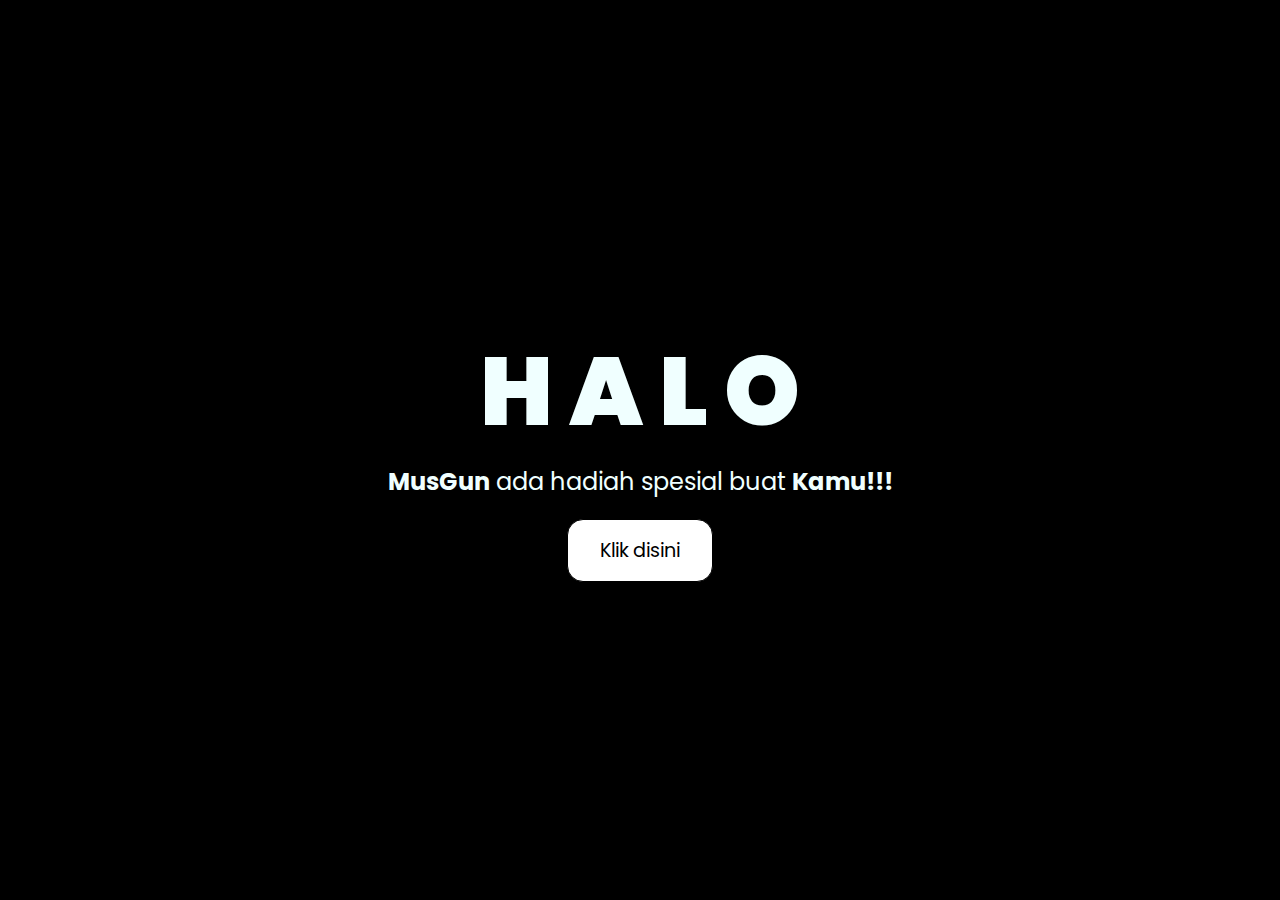
<file: index.html>
<!DOCTYPE html>
<html lang="en">
<head>
    <meta charset="UTF-8">
    <meta http-equiv="X-UA-Compatible" content="IE=edge">
    <meta name="viewport" content="width=device-width, initial-scale=1.0">
    <link rel="stylesheet" href="css/style.css">
    <link rel="icon" href="img/flowers.png" type="image/x-icon">
    <title>Flowers</title>
</head>
<body>
    <!-- <img src="img/M v2.png" alt=""> -->
    <div class="greetings">
    <!-- silahkan menambah kata sesuai keinginan dengan <span>text...</span -->
        <span>H</span>
        <span>A</span>
        <span>L</span>
        <span>O</span>
    </div>
    <div class="description">
        <span><b>MusGun</b> ada hadiah spesial buat <b>Kamu!!!</b></span>
    </div>
    <div class="button-container">
        <ul>
            <li class="button"><a href="flower.html">Klik disini</a></li>
        </ul>
        
    </div>
</body>
</html>
</file>
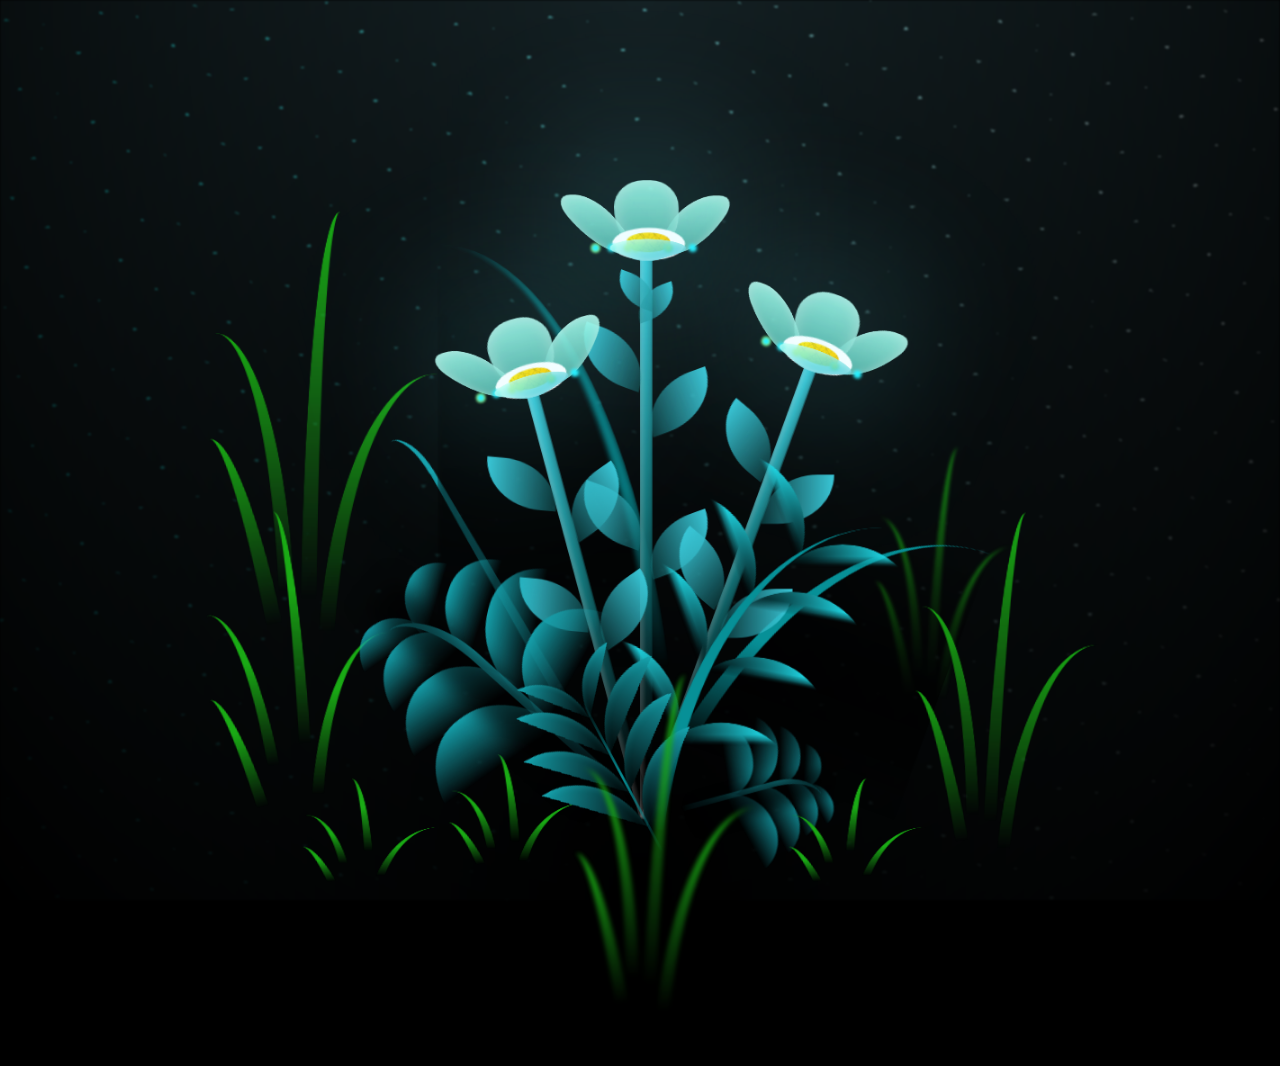
<file: flower.html>
<!DOCTYPE html>
<html lang="en">
<head>
    <meta charset="UTF-8">
    <meta http-equiv="X-UA-Compatible" content="IE=edge">
    <meta name="viewport" content="width=device-width, initial-scale=1.0">
    <link rel="stylesheet" href="css/main.css">
    <link rel="icon" href="img/flowers.png" type="image/x-icon">
    <title>flowers</title>
</head>
  </head>
<body class="container">
  <iframe src="" allow="autoplay" id="audioID" style="display: none"></iframe>
  <audio id="audioID" autoplay>
      <source src="when I was your man (sped up) (320kbps).mp3" type="audio/mp3">
  </audio>
  <script>
    window.onload = function() {
      var context = new AudioContext();
    }
    var myaudio = document.getElementById("audioID").autoplay = true;

    var vAudio = document.getElementById("audioID");
 var hasInit = false;
 function playMusic()
 {
    if(!hasInit)
    {
        hasInit = true;
        vAudio.play();
    }
 }
    </script>
  <!-- Pembuat code: https://codepen.io/mdusmanansari/pen/BamepLe -->
    <div class="night"></div>
    <div class="flowers">
      <div class="flower flower--1">
        <div class="flower__leafs flower__leafs--1">
          <div class="flower__leaf flower__leaf--1"></div>
          <div class="flower__leaf flower__leaf--2"></div>
          <div class="flower__leaf flower__leaf--3"></div>
          <div class="flower__leaf flower__leaf--4"></div>
          <div class="flower__white-circle"></div>
  
          <div class="flower__light flower__light--1"></div>
          <div class="flower__light flower__light--2"></div>
          <div class="flower__light flower__light--3"></div>
          <div class="flower__light flower__light--4"></div>
          <div class="flower__light flower__light--5"></div>
          <div class="flower__light flower__light--6"></div>
          <div class="flower__light flower__light--7"></div>
          <div class="flower__light flower__light--8"></div>
  
        </div>
        <div class="flower__line">
          <div class="flower__line__leaf flower__line__leaf--1"></div>
          <div class="flower__line__leaf flower__line__leaf--2"></div>
          <div class="flower__line__leaf flower__line__leaf--3"></div>
          <div class="flower__line__leaf flower__line__leaf--4"></div>
          <div class="flower__line__leaf flower__line__leaf--5"></div>
          <div class="flower__line__leaf flower__line__leaf--6"></div>
        </div>
      </div>
  
      <div class="flower flower--2">
        <div class="flower__leafs flower__leafs--2">
          <div class="flower__leaf flower__leaf--1"></div>
          <div class="flower__leaf flower__leaf--2"></div>
          <div class="flower__leaf flower__leaf--3"></div>
          <div class="flower__leaf flower__leaf--4"></div>
          <div class="flower__white-circle"></div>
  
          <div class="flower__light flower__light--1"></div>
          <div class="flower__light flower__light--2"></div>
          <div class="flower__light flower__light--3"></div>
          <div class="flower__light flower__light--4"></div>
          <div class="flower__light flower__light--5"></div>
          <div class="flower__light flower__light--6"></div>
          <div class="flower__light flower__light--7"></div>
          <div class="flower__light flower__light--8"></div>
  
        </div>
        <div class="flower__line">
          <div class="flower__line__leaf flower__line__leaf--1"></div>
          <div class="flower__line__leaf flower__line__leaf--2"></div>
          <div class="flower__line__leaf flower__line__leaf--3"></div>
          <div class="flower__line__leaf flower__line__leaf--4"></div>
        </div>
      </div>
  
      <div class="flower flower--3">
        <div class="flower__leafs flower__leafs--3">
          <div class="flower__leaf flower__leaf--1"></div>
          <div class="flower__leaf flower__leaf--2"></div>
          <div class="flower__leaf flower__leaf--3"></div>
          <div class="flower__leaf flower__leaf--4"></div>
          <div class="flower__white-circle"></div>
  
          <div class="flower__light flower__light--1"></div>
          <div class="flower__light flower__light--2"></div>
          <div class="flower__light flower__light--3"></div>
          <div class="flower__light flower__light--4"></div>
          <div class="flower__light flower__light--5"></div>
          <div class="flower__light flower__light--6"></div>
          <div class="flower__light flower__light--7"></div>
          <div class="flower__light flower__light--8"></div>
  
        </div>
        <div class="flower__line">
          <div class="flower__line__leaf flower__line__leaf--1"></div>
          <div class="flower__line__leaf flower__line__leaf--2"></div>
          <div class="flower__line__leaf flower__line__leaf--3"></div>
          <div class="flower__line__leaf flower__line__leaf--4"></div>
        </div>
      </div>
  
      <div class="grow-ans" style="--d:1.2s">
        <div class="flower__g-long">
          <div class="flower__g-long__top"></div>
          <div class="flower__g-long__bottom"></div>
        </div>
      </div>
  
      <div class="growing-grass">
        <div class="flower__grass flower__grass--1">
          <div class="flower__grass--top"></div>
          <div class="flower__grass--bottom"></div>
          <div class="flower__grass__leaf flower__grass__leaf--1"></div>
          <div class="flower__grass__leaf flower__grass__leaf--2"></div>
          <div class="flower__grass__leaf flower__grass__leaf--3"></div>
          <div class="flower__grass__leaf flower__grass__leaf--4"></div>
          <div class="flower__grass__leaf flower__grass__leaf--5"></div>
          <div class="flower__grass__leaf flower__grass__leaf--6"></div>
          <div class="flower__grass__leaf flower__grass__leaf--7"></div>
          <div class="flower__grass__leaf flower__grass__leaf--8"></div>
          <div class="flower__grass__overlay"></div>
        </div>
      </div>
  
      <div class="growing-grass">
        <div class="flower__grass flower__grass--2">
          <div class="flower__grass--top"></div>
          <div class="flower__grass--bottom"></div>
          <div class="flower__grass__leaf flower__grass__leaf--1"></div>
          <div class="flower__grass__leaf flower__grass__leaf--2"></div>
          <div class="flower__grass__leaf flower__grass__leaf--3"></div>
          <div class="flower__grass__leaf flower__grass__leaf--4"></div>
          <div class="flower__grass__leaf flower__grass__leaf--5"></div>
          <div class="flower__grass__leaf flower__grass__leaf--6"></div>
          <div class="flower__grass__leaf flower__grass__leaf--7"></div>
          <div class="flower__grass__leaf flower__grass__leaf--8"></div>
          <div class="flower__grass__overlay"></div>
        </div>
      </div>
  
      <div class="grow-ans" style="--d:2.4s">
        <div class="flower__g-right flower__g-right--1">
          <div class="leaf"></div>
        </div>
      </div>
  
      <div class="grow-ans" style="--d:2.8s">
        <div class="flower__g-right flower__g-right--2">
          <div class="leaf"></div>
        </div>
      </div>
  
      <div class="grow-ans" style="--d:2.8s">
        <div class="flower__g-front">
          <div class="flower__g-front__leaf-wrapper flower__g-front__leaf-wrapper--1">
            <div class="flower__g-front__leaf"></div>
          </div>
          <div class="flower__g-front__leaf-wrapper flower__g-front__leaf-wrapper--2">
            <div class="flower__g-front__leaf"></div>
          </div>
          <div class="flower__g-front__leaf-wrapper flower__g-front__leaf-wrapper--3">
            <div class="flower__g-front__leaf"></div>
          </div>
          <div class="flower__g-front__leaf-wrapper flower__g-front__leaf-wrapper--4">
            <div class="flower__g-front__leaf"></div>
          </div>
          <div class="flower__g-front__leaf-wrapper flower__g-front__leaf-wrapper--5">
            <div class="flower__g-front__leaf"></div>
          </div>
          <div class="flower__g-front__leaf-wrapper flower__g-front__leaf-wrapper--6">
            <div class="flower__g-front__leaf"></div>
          </div>
          <div class="flower__g-front__leaf-wrapper flower__g-front__leaf-wrapper--7">
            <div class="flower__g-front__leaf"></div>
          </div>
          <div class="flower__g-front__leaf-wrapper flower__g-front__leaf-wrapper--8">
            <div class="flower__g-front__leaf"></div>
          </div>
          <div class="flower__g-front__line"></div>
        </div>
      </div>
  
      <div class="grow-ans" style="--d:3.2s">
        <div class="flower__g-fr">
          <div class="leaf"></div>
          <div class="flower__g-fr__leaf flower__g-fr__leaf--1"></div>
          <div class="flower__g-fr__leaf flower__g-fr__leaf--2"></div>
          <div class="flower__g-fr__leaf flower__g-fr__leaf--3"></div>
          <div class="flower__g-fr__leaf flower__g-fr__leaf--4"></div>
          <div class="flower__g-fr__leaf flower__g-fr__leaf--5"></div>
          <div class="flower__g-fr__leaf flower__g-fr__leaf--6"></div>
          <div class="flower__g-fr__leaf flower__g-fr__leaf--7"></div>
          <div class="flower__g-fr__leaf flower__g-fr__leaf--8"></div>
        </div>
      </div>
  
      <div class="long-g long-g--0">
        <div class="grow-ans" style="--d:3s">
          <div class="leaf leaf--0"></div>
        </div>
        <div class="grow-ans" style="--d:2.2s">
          <div class="leaf leaf--1"></div>
        </div>
        <div class="grow-ans" style="--d:3.4s">
          <div class="leaf leaf--2"></div>
        </div>
        <div class="grow-ans" style="--d:3.6s">
          <div class="leaf leaf--3"></div>
        </div>
      </div>
  
      <div class="long-g long-g--1">
        <div class="grow-ans" style="--d:3.6s">
          <div class="leaf leaf--0"></div>
        </div>
        <div class="grow-ans" style="--d:3.8s">
          <div class="leaf leaf--1"></div>
        </div>
        <div class="grow-ans" style="--d:4s">
          <div class="leaf leaf--2"></div>
        </div>
        <div class="grow-ans" style="--d:4.2s">
          <div class="leaf leaf--3"></div>
        </div>
      </div>
  
      <div class="long-g long-g--2">
        <div class="grow-ans" style="--d:4s">
          <div class="leaf leaf--0"></div>
        </div>
        <div class="grow-ans" style="--d:4.2s">
          <div class="leaf leaf--1"></div>
        </div>
        <div class="grow-ans" style="--d:4.4s">
          <div class="leaf leaf--2"></div>
        </div>
        <div class="grow-ans" style="--d:4.6s">
          <div class="leaf leaf--3"></div>
        </div>
      </div>
  
      <div class="long-g long-g--3">
        <div class="grow-ans" style="--d:4s">
          <div class="leaf leaf--0"></div>
        </div>
        <div class="grow-ans" style="--d:4.2s">
          <div class="leaf leaf--1"></div>
        </div>
        <div class="grow-ans" style="--d:3s">
          <div class="leaf leaf--2"></div>
        </div>
        <div class="grow-ans" style="--d:3.6s">
          <div class="leaf leaf--3"></div>
        </div>
      </div>
  
      <div class="long-g long-g--4">
        <div class="grow-ans" style="--d:4s">
          <div class="leaf leaf--0"></div>
        </div>
        <div class="grow-ans" style="--d:4.2s">
          <div class="leaf leaf--1"></div>
        </div>
        <div class="grow-ans" style="--d:3s">
          <div class="leaf leaf--2"></div>
        </div>
        <div class="grow-ans" style="--d:3.6s">
          <div class="leaf leaf--3"></div>
        </div>
      </div>
  
      <div class="long-g long-g--5">
        <div class="grow-ans" style="--d:4s">
          <div class="leaf leaf--0"></div>
        </div>
        <div class="grow-ans" style="--d:4.2s">
          <div class="leaf leaf--1"></div>
        </div>
        <div class="grow-ans" style="--d:3s">
          <div class="leaf leaf--2"></div>
        </div>
        <div class="grow-ans" style="--d:3.6s">
          <div class="leaf leaf--3"></div>
        </div>
      </div>
  
      <div class="long-g long-g--6">
        <div class="grow-ans" style="--d:4.2s">
          <div class="leaf leaf--0"></div>
        </div>
        <div class="grow-ans" style="--d:4.4s">
          <div class="leaf leaf--1"></div>
        </div>
        <div class="grow-ans" style="--d:4.6s">
          <div class="leaf leaf--2"></div>
        </div>
        <div class="grow-ans" style="--d:4.8s">
          <div class="leaf leaf--3"></div>
        </div>
      </div>
  
      <div class="long-g long-g--7">
        <div class="grow-ans" style="--d:3s">
          <div class="leaf leaf--0"></div>
        </div>
        <div class="grow-ans" style="--d:3.2s">
          <div class="leaf leaf--1"></div>
        </div>
        <div class="grow-ans" style="--d:3.5s">
          <div class="leaf leaf--2"></div>
        </div>
        <div class="grow-ans" style="--d:3.6s">
          <div class="leaf leaf--3"></div>
        </div>
      </div>
    </div>
    <script src="main.js"></script>
  </body>
</html>
</file>
<file: css/style.css>
@import url('https://fonts.googleapis.com/css2?family=Poppins:ital,wght@0,500;1,900&display=swap');
*{
    font-family: 'Poppins',cursive;
    margin: 0;
    padding: 0;
}
body{
    color: azure;
    margin: auto;
    width: 100%;
    height: 100vh;
    display: flex;
    flex-direction: column;
    align-items: center;
    justify-content: center;
    background-color: black;
}

body img{
    max-width: 300px;
    padding-bottom: 2rem;
}
.greetings{
    font-size: 6rem;
    font-weight: 900;
}
.greetings > span{
    animation: glow 2.5s ease-in-out infinite;
}
@keyframes glow{
    0%, 100%{
        color: #fff;
        text-shadow: 0 0 12px #39c6d6, 0 0 50px #39c6d6, 0 0 100px #39c6d6;
    }
    10%, 90%{
        color: #111;
        text-shadow: none;
    }
}
.greetings > span:nth-child(2){
    animation-delay: .2s ;
}
.greetings > span:nth-child(3){
    animation-delay: .4s ;
}
.greetings > span:nth-child(4){
    animation-delay: .6s;
}
.greetings > span:nth-child(5){
    animation-delay: .8s;
}

.description{
    font-size: 1.5rem;
    margin-bottom: 20px;
}

.button {
    background-color: white;
    padding: 1rem 2rem;
    border: 1px solid black;
    border-radius: 1rem;
    font-size: 1.2rem;
    color: black;
    list-style: none;
}
a:link { 
    text-decoration: none;
    color: black;
  } 
  a:visited { 
    text-decoration: none; 
    color: black;
  } 
  a:hover { 
    text-decoration: none; 
    color: black;
  } 
  a:active { 
    text-decoration: none; 
    color: black;
  }

@media screen and (max-width:574px){
    body img{
        max-width: 150px;
        padding-bottom: 2rem;
    }

    .greetings{
        display: block;
        font-size: 3rem;
        font-weight: 500;
        text-align: center;
    }
    .description{
        font-size: 1rem;
        text-align: center;

    }
    
    .button a{
        font-size: 0.8rem;
    }
}
</file>
<file: css/main.css>
*,
*::after,
*::before {
  padding: 0;
  margin: 0;
  box-sizing: border-box;
}

:root {
  --dark-color: #000;
}

body {
  display: flex;
  align-items: flex-end;
  justify-content: center;
  min-height: 100vh;
  background-color: var(--dark-color);
  overflow: hidden;
  perspective: 1000px;
}

.night {
  position: fixed;
  left: 50%;
  top: 0;
  transform: translateX(-50%);
  width: 100%;
  height: 100%;
  filter: blur(0.1vmin);
  background-image: radial-gradient(ellipse at top, transparent 0%, var(--dark-color)), radial-gradient(ellipse at bottom, var(--dark-color), rgba(145, 233, 255, 0.2)), repeating-linear-gradient(220deg, rgb(0, 0, 0) 0px, rgb(0, 0, 0) 19px, transparent 19px, transparent 22px), repeating-linear-gradient(189deg, rgb(0, 0, 0) 0px, rgb(0, 0, 0) 19px, transparent 19px, transparent 22px), repeating-linear-gradient(148deg, rgb(0, 0, 0) 0px, rgb(0, 0, 0) 19px, transparent 19px, transparent 22px), linear-gradient(90deg, rgb(0, 255, 250), rgb(240, 240, 240));
}

.flowers {
  position: relative;
  transform: scale(0.9);
}

.flower {
  position: absolute;
  bottom: 10vmin;
  transform-origin: bottom center;
  z-index: 10;
  --fl-speed: 0.8s;
}
.flower--1 {
  -webkit-animation: moving-flower-1 4s linear infinite;
          animation: moving-flower-1 4s linear infinite;
}
.flower--1 .flower__line {
  height: 70vmin;
  -webkit-animation-delay: 0.3s;
          animation-delay: 0.3s;
}
.flower--1 .flower__line__leaf--1 {
  -webkit-animation: blooming-leaf-right var(--fl-speed) 1.6s backwards;
          animation: blooming-leaf-right var(--fl-speed) 1.6s backwards;
}
.flower--1 .flower__line__leaf--2 {
  -webkit-animation: blooming-leaf-right var(--fl-speed) 1.4s backwards;
          animation: blooming-leaf-right var(--fl-speed) 1.4s backwards;
}
.flower--1 .flower__line__leaf--3 {
  -webkit-animation: blooming-leaf-left var(--fl-speed) 1.2s backwards;
          animation: blooming-leaf-left var(--fl-speed) 1.2s backwards;
}
.flower--1 .flower__line__leaf--4 {
  -webkit-animation: blooming-leaf-left var(--fl-speed) 1s backwards;
          animation: blooming-leaf-left var(--fl-speed) 1s backwards;
}
.flower--1 .flower__line__leaf--5 {
  -webkit-animation: blooming-leaf-right var(--fl-speed) 1.8s backwards;
          animation: blooming-leaf-right var(--fl-speed) 1.8s backwards;
}
.flower--1 .flower__line__leaf--6 {
  -webkit-animation: blooming-leaf-left var(--fl-speed) 2s backwards;
          animation: blooming-leaf-left var(--fl-speed) 2s backwards;
}
.flower--2 {
  left: 50%;
  transform: rotate(20deg);
  -webkit-animation: moving-flower-2 4s linear infinite;
          animation: moving-flower-2 4s linear infinite;
}
.flower--2 .flower__line {
  height: 60vmin;
  -webkit-animation-delay: 0.6s;
          animation-delay: 0.6s;
}
.flower--2 .flower__line__leaf--1 {
  -webkit-animation: blooming-leaf-right var(--fl-speed) 1.9s backwards;
          animation: blooming-leaf-right var(--fl-speed) 1.9s backwards;
}
.flower--2 .flower__line__leaf--2 {
  -webkit-animation: blooming-leaf-right var(--fl-speed) 1.7s backwards;
          animation: blooming-leaf-right var(--fl-speed) 1.7s backwards;
}
.flower--2 .flower__line__leaf--3 {
  -webkit-animation: blooming-leaf-left var(--fl-speed) 1.5s backwards;
          animation: blooming-leaf-left var(--fl-speed) 1.5s backwards;
}
.flower--2 .flower__line__leaf--4 {
  -webkit-animation: blooming-leaf-left var(--fl-speed) 1.3s backwards;
          animation: blooming-leaf-left var(--fl-speed) 1.3s backwards;
}
.flower--3 {
  left: 50%;
  transform: rotate(-15deg);
  -webkit-animation: moving-flower-3 4s linear infinite;
          animation: moving-flower-3 4s linear infinite;
}
.flower--3 .flower__line {
  -webkit-animation-delay: 0.9s;
          animation-delay: 0.9s;
}
.flower--3 .flower__line__leaf--1 {
  -webkit-animation: blooming-leaf-right var(--fl-speed) 2.5s backwards;
          animation: blooming-leaf-right var(--fl-speed) 2.5s backwards;
}
.flower--3 .flower__line__leaf--2 {
  -webkit-animation: blooming-leaf-right var(--fl-speed) 2.3s backwards;
          animation: blooming-leaf-right var(--fl-speed) 2.3s backwards;
}
.flower--3 .flower__line__leaf--3 {
  -webkit-animation: blooming-leaf-left var(--fl-speed) 2.1s backwards;
          animation: blooming-leaf-left var(--fl-speed) 2.1s backwards;
}
.flower--3 .flower__line__leaf--4 {
  -webkit-animation: blooming-leaf-left var(--fl-speed) 1.9s backwards;
          animation: blooming-leaf-left var(--fl-speed) 1.9s backwards;
}
.flower__leafs {
  position: relative;
  -webkit-animation: blooming-flower 2s backwards;
          animation: blooming-flower 2s backwards;
}
.flower__leafs--1 {
  -webkit-animation-delay: 1.1s;
          animation-delay: 1.1s;
}
.flower__leafs--2 {
  -webkit-animation-delay: 1.4s;
          animation-delay: 1.4s;
}
.flower__leafs--3 {
  -webkit-animation-delay: 1.7s;
          animation-delay: 1.7s;
}
.flower__leafs::after {
  content: "";
  position: absolute;
  left: 0;
  top: 0;
  transform: translate(-50%, -100%);
  width: 8vmin;
  height: 8vmin;
  background-color: #6bf0ff;
  filter: blur(10vmin);
}
.flower__leaf {
  position: absolute;
  bottom: 0;
  left: 50%;
  width: 8vmin;
  height: 11vmin;
  border-radius: 51% 49% 47% 53%/44% 45% 55% 69%;
  background-color: #a7ffee;
  background-image: linear-gradient(to top, #54b8aa, #a7ffee);
  transform-origin: bottom center;
  opacity: 0.9;
  box-shadow: inset 0 0 2vmin rgba(255, 255, 255, 0.5);
}
.flower__leaf--1 {
  transform: translate(-10%, 1%) rotateY(40deg) rotateX(-50deg);
}
.flower__leaf--2 {
  transform: translate(-50%, -4%) rotateX(40deg);
}
.flower__leaf--3 {
  transform: translate(-90%, 0%) rotateY(45deg) rotateX(50deg);
}
.flower__leaf--4 {
  width: 8vmin;
  height: 8vmin;
  transform-origin: bottom left;
  border-radius: 4vmin 10vmin 4vmin 4vmin;
  transform: translate(0%, 18%) rotateX(70deg) rotate(-43deg);
  background-image: linear-gradient(to top, #39c6d6, #a7ffee);
  z-index: 1;
  opacity: 0.8;
}
.flower__white-circle {
  position: absolute;
  left: -3.5vmin;
  top: -3vmin;
  width: 9vmin;
  height: 4vmin;
  border-radius: 50%;
  background-color: #fff;
}
.flower__white-circle::after {
  content: "";
  position: absolute;
  left: 50%;
  top: 45%;
  transform: translate(-50%, -50%);
  width: 60%;
  height: 60%;
  border-radius: inherit;
  background-image: repeating-linear-gradient(135deg, rgba(0, 0, 0, 0.03) 0px, rgba(0, 0, 0, 0.03) 1px, transparent 1px, transparent 12px), repeating-linear-gradient(45deg, rgba(0, 0, 0, 0.03) 0px, rgba(0, 0, 0, 0.03) 1px, transparent 1px, transparent 12px), repeating-linear-gradient(67.5deg, rgba(0, 0, 0, 0.03) 0px, rgba(0, 0, 0, 0.03) 1px, transparent 1px, transparent 12px), repeating-linear-gradient(135deg, rgba(0, 0, 0, 0.03) 0px, rgba(0, 0, 0, 0.03) 1px, transparent 1px, transparent 12px), repeating-linear-gradient(45deg, rgba(0, 0, 0, 0.03) 0px, rgba(0, 0, 0, 0.03) 1px, transparent 1px, transparent 12px), repeating-linear-gradient(112.5deg, rgba(0, 0, 0, 0.03) 0px, rgba(0, 0, 0, 0.03) 1px, transparent 1px, transparent 12px), repeating-linear-gradient(112.5deg, rgba(0, 0, 0, 0.03) 0px, rgba(0, 0, 0, 0.03) 1px, transparent 1px, transparent 12px), repeating-linear-gradient(45deg, rgba(0, 0, 0, 0.03) 0px, rgba(0, 0, 0, 0.03) 1px, transparent 1px, transparent 12px), repeating-linear-gradient(22.5deg, rgba(0, 0, 0, 0.03) 0px, rgba(0, 0, 0, 0.03) 1px, transparent 1px, transparent 12px), repeating-linear-gradient(45deg, rgba(0, 0, 0, 0.03) 0px, rgba(0, 0, 0, 0.03) 1px, transparent 1px, transparent 12px), repeating-linear-gradient(22.5deg, rgba(0, 0, 0, 0.03) 0px, rgba(0, 0, 0, 0.03) 1px, transparent 1px, transparent 12px), repeating-linear-gradient(135deg, rgba(0, 0, 0, 0.03) 0px, rgba(0, 0, 0, 0.03) 1px, transparent 1px, transparent 12px), repeating-linear-gradient(157.5deg, rgba(0, 0, 0, 0.03) 0px, rgba(0, 0, 0, 0.03) 1px, transparent 1px, transparent 12px), repeating-linear-gradient(67.5deg, rgba(0, 0, 0, 0.03) 0px, rgba(0, 0, 0, 0.03) 1px, transparent 1px, transparent 12px), repeating-linear-gradient(67.5deg, rgba(0, 0, 0, 0.03) 0px, rgba(0, 0, 0, 0.03) 1px, transparent 1px, transparent 12px), linear-gradient(90deg, rgb(255, 235, 18), rgb(255, 206, 0));
}
.flower__line {
  height: 55vmin;
  width: 1.5vmin;
  background-image: linear-gradient(to left, rgba(0, 0, 0, 0.2), transparent, rgba(255, 255, 255, 0.2)), linear-gradient(to top, transparent 10%, #14757a, #39c6d6);
  box-shadow: inset 0 0 2px rgba(0, 0, 0, 0.5);
  -webkit-animation: grow-flower-tree 4s backwards;
          animation: grow-flower-tree 4s backwards;
}
.flower__line__leaf {
  --w: 7vmin;
  --h: calc(var(--w) + 2vmin);
  position: absolute;
  top: 20%;
  left: 90%;
  width: var(--w);
  height: var(--h);
  border-top-right-radius: var(--h);
  border-bottom-left-radius: var(--h);
  background-image: linear-gradient(to top, rgba(20, 117, 122, 0.4), #39c6d6);
}
.flower__line__leaf--1 {
  transform: rotate(70deg) rotateY(30deg);
}
.flower__line__leaf--2 {
  top: 45%;
  transform: rotate(70deg) rotateY(30deg);
}
.flower__line__leaf--3, .flower__line__leaf--4, .flower__line__leaf--6 {
  border-top-right-radius: 0;
  border-bottom-left-radius: 0;
  border-top-left-radius: var(--h);
  border-bottom-right-radius: var(--h);
  left: -460%;
  top: 12%;
  transform: rotate(-70deg) rotateY(30deg);
}
.flower__line__leaf--4 {
  top: 40%;
}
.flower__line__leaf--5 {
  top: 0;
  transform-origin: left;
  transform: rotate(70deg) rotateY(30deg) scale(0.6);
}
.flower__line__leaf--6 {
  top: -2%;
  left: -450%;
  transform-origin: right;
  transform: rotate(-70deg) rotateY(30deg) scale(0.6);
}
.flower__light {
  position: absolute;
  bottom: 0vmin;
  width: 1vmin;
  height: 1vmin;
  background-color: rgb(255, 251, 0);
  border-radius: 50%;
  filter: blur(0.2vmin);
  -webkit-animation: light-ans 4s linear infinite backwards;
          animation: light-ans 4s linear infinite backwards;
}
.flower__light:nth-child(odd) {
  background-color: #23f0ff;
}
.flower__light--1 {
  left: -2vmin;
  -webkit-animation-delay: 1s;
          animation-delay: 1s;
}
.flower__light--2 {
  left: 3vmin;
  -webkit-animation-delay: 0.5s;
          animation-delay: 0.5s;
}
.flower__light--3 {
  left: -6vmin;
  -webkit-animation-delay: 0.3s;
          animation-delay: 0.3s;
}
.flower__light--4 {
  left: 6vmin;
  -webkit-animation-delay: 0.9s;
          animation-delay: 0.9s;
}
.flower__light--5 {
  left: -1vmin;
  -webkit-animation-delay: 1.5s;
          animation-delay: 1.5s;
}
.flower__light--6 {
  left: -4vmin;
  -webkit-animation-delay: 3s;
          animation-delay: 3s;
}
.flower__light--7 {
  left: 3vmin;
  -webkit-animation-delay: 2s;
          animation-delay: 2s;
}
.flower__light--8 {
  left: -6vmin;
  -webkit-animation-delay: 3.5s;
          animation-delay: 3.5s;
}
.flower__grass {
  --c: #159faa;
  --line-w: 1.5vmin;
  position: absolute;
  bottom: 12vmin;
  left: -7vmin;
  display: flex;
  flex-direction: column;
  align-items: flex-end;
  z-index: 20;
  transform-origin: bottom center;
  transform: rotate(-48deg) rotateY(40deg);
}
.flower__grass--1 {
  -webkit-animation: moving-grass 2s linear infinite;
          animation: moving-grass 2s linear infinite;
}
.flower__grass--2 {
  left: 2vmin;
  bottom: 10vmin;
  transform: scale(0.5) rotate(75deg) rotateX(10deg) rotateY(-200deg);
  opacity: 0.8;
  z-index: 0;
  -webkit-animation: moving-grass--2 1.5s linear infinite;
          animation: moving-grass--2 1.5s linear infinite;
}
.flower__grass--top {
  width: 7vmin;
  height: 10vmin;
  border-top-right-radius: 100%;
  border-right: var(--line-w) solid var(--c);
  transform-origin: bottom center;
  transform: rotate(-2deg);
}
.flower__grass--bottom {
  margin-top: -2px;
  width: var(--line-w);
  height: 25vmin;
  background-image: linear-gradient(to top, transparent, var(--c));
}
.flower__grass__leaf {
  --size: 10vmin;
  position: absolute;
  width: calc(var(--size) * 2.1);
  height: var(--size);
  border-top-left-radius: var(--size);
  border-top-right-radius: var(--size);
  background-image: linear-gradient(to top, transparent, transparent 30%, var(--c));
  z-index: 100;
}
.flower__grass__leaf--1 {
  top: -6%;
  left: 30%;
  --size: 6vmin;
  transform: rotate(-20deg);
  -webkit-animation: growing-grass-ans--1 2s 2.6s backwards;
          animation: growing-grass-ans--1 2s 2.6s backwards;
}
@-webkit-keyframes growing-grass-ans--1 {
  0% {
    transform-origin: bottom left;
    transform: rotate(-20deg) scale(0);
  }
}
@keyframes growing-grass-ans--1 {
  0% {
    transform-origin: bottom left;
    transform: rotate(-20deg) scale(0);
  }
}
.flower__grass__leaf--2 {
  top: -5%;
  left: -110%;
  --size: 6vmin;
  transform: rotate(10deg);
  -webkit-animation: growing-grass-ans--2 2s 2.4s linear backwards;
          animation: growing-grass-ans--2 2s 2.4s linear backwards;
}
@-webkit-keyframes growing-grass-ans--2 {
  0% {
    transform-origin: bottom right;
    transform: rotate(10deg) scale(0);
  }
}
@keyframes growing-grass-ans--2 {
  0% {
    transform-origin: bottom right;
    transform: rotate(10deg) scale(0);
  }
}
.flower__grass__leaf--3 {
  top: 5%;
  left: 60%;
  --size: 8vmin;
  transform: rotate(-18deg) rotateX(-20deg);
  -webkit-animation: growing-grass-ans--3 2s 2.2s linear backwards;
          animation: growing-grass-ans--3 2s 2.2s linear backwards;
}
@-webkit-keyframes growing-grass-ans--3 {
  0% {
    transform-origin: bottom left;
    transform: rotate(-18deg) rotateX(-20deg) scale(0);
  }
}
@keyframes growing-grass-ans--3 {
  0% {
    transform-origin: bottom left;
    transform: rotate(-18deg) rotateX(-20deg) scale(0);
  }
}
.flower__grass__leaf--4 {
  top: 6%;
  left: -135%;
  --size: 8vmin;
  transform: rotate(2deg);
  -webkit-animation: growing-grass-ans--4 2s 2s linear backwards;
          animation: growing-grass-ans--4 2s 2s linear backwards;
}
@-webkit-keyframes growing-grass-ans--4 {
  0% {
    transform-origin: bottom right;
    transform: rotate(2deg) scale(0);
  }
}
@keyframes growing-grass-ans--4 {
  0% {
    transform-origin: bottom right;
    transform: rotate(2deg) scale(0);
  }
}
.flower__grass__leaf--5 {
  top: 20%;
  left: 60%;
  --size: 10vmin;
  transform: rotate(-24deg) rotateX(-20deg);
  -webkit-animation: growing-grass-ans--5 2s 1.8s linear backwards;
          animation: growing-grass-ans--5 2s 1.8s linear backwards;
}
@-webkit-keyframes growing-grass-ans--5 {
  0% {
    transform-origin: bottom left;
    transform: rotate(-24deg) rotateX(-20deg) scale(0);
  }
}
@keyframes growing-grass-ans--5 {
  0% {
    transform-origin: bottom left;
    transform: rotate(-24deg) rotateX(-20deg) scale(0);
  }
}
.flower__grass__leaf--6 {
  top: 22%;
  left: -180%;
  --size: 10vmin;
  transform: rotate(10deg);
  -webkit-animation: growing-grass-ans--6 2s 1.6s linear backwards;
          animation: growing-grass-ans--6 2s 1.6s linear backwards;
}
@-webkit-keyframes growing-grass-ans--6 {
  0% {
    transform-origin: bottom right;
    transform: rotate(10deg) scale(0);
  }
}
@keyframes growing-grass-ans--6 {
  0% {
    transform-origin: bottom right;
    transform: rotate(10deg) scale(0);
  }
}
.flower__grass__leaf--7 {
  top: 39%;
  left: 70%;
  --size: 10vmin;
  transform: rotate(-10deg);
  -webkit-animation: growing-grass-ans--7 2s 1.4s linear backwards;
          animation: growing-grass-ans--7 2s 1.4s linear backwards;
}
@-webkit-keyframes growing-grass-ans--7 {
  0% {
    transform-origin: bottom left;
    transform: rotate(-10deg) scale(0);
  }
}
@keyframes growing-grass-ans--7 {
  0% {
    transform-origin: bottom left;
    transform: rotate(-10deg) scale(0);
  }
}
.flower__grass__leaf--8 {
  top: 40%;
  left: -215%;
  --size: 11vmin;
  transform: rotate(10deg);
  -webkit-animation: growing-grass-ans--8 2s 1.2s linear backwards;
          animation: growing-grass-ans--8 2s 1.2s linear backwards;
}
@-webkit-keyframes growing-grass-ans--8 {
  0% {
    transform-origin: bottom right;
    transform: rotate(10deg) scale(0);
  }
}
@keyframes growing-grass-ans--8 {
  0% {
    transform-origin: bottom right;
    transform: rotate(10deg) scale(0);
  }
}
.flower__grass__overlay {
  position: absolute;
  top: -10%;
  right: 0%;
  width: 100%;
  height: 100%;
  background-color: rgba(0, 0, 0, 0.6);
  filter: blur(1.5vmin);
  z-index: 100;
}
.flower__g-long {
  --w: 2vmin;
  --h: 6vmin;
  --c: #159faa;
  position: absolute;
  bottom: 10vmin;
  left: -3vmin;
  transform-origin: bottom center;
  transform: rotate(-30deg) rotateY(-20deg);
  display: flex;
  flex-direction: column;
  align-items: flex-end;
  -webkit-animation: flower-g-long-ans 3s linear infinite;
          animation: flower-g-long-ans 3s linear infinite;
}
@-webkit-keyframes flower-g-long-ans {
  0%, 100% {
    transform: rotate(-30deg) rotateY(-20deg);
  }
  50% {
    transform: rotate(-32deg) rotateY(-20deg);
  }
}
@keyframes flower-g-long-ans {
  0%, 100% {
    transform: rotate(-30deg) rotateY(-20deg);
  }
  50% {
    transform: rotate(-32deg) rotateY(-20deg);
  }
}
.flower__g-long__top {
  top: calc(var(--h) * -1);
  width: calc(var(--w) + 1vmin);
  height: var(--h);
  border-top-right-radius: 100%;
  border-right: 0.7vmin solid var(--c);
  transform: translate(-0.7vmin, 1vmin);
}
.flower__g-long__bottom {
  width: var(--w);
  height: 50vmin;
  transform-origin: bottom center;
  background-image: linear-gradient(to top, transparent 30%, var(--c));
  box-shadow: inset 0 0 2px rgba(0, 0, 0, 0.5);
  -webkit-clip-path: polygon(35% 0, 65% 1%, 100% 100%, 0% 100%);
          clip-path: polygon(35% 0, 65% 1%, 100% 100%, 0% 100%);
}
.flower__g-right {
  position: absolute;
  bottom: 6vmin;
  left: -2vmin;
  transform-origin: bottom left;
  transform: rotate(20deg);
}
.flower__g-right .leaf {
  width: 30vmin;
  height: 50vmin;
  border-top-left-radius: 100%;
  border-left: 2vmin solid #079097;
  background-image: linear-gradient(to bottom, transparent, var(--dark-color) 60%);
  -webkit-mask-image: linear-gradient(to top, transparent 30%, #079097 60%);
}
.flower__g-right--1 {
  -webkit-animation: flower-g-right-ans 2.5s linear infinite;
          animation: flower-g-right-ans 2.5s linear infinite;
}
.flower__g-right--2 {
  left: 5vmin;
  transform: rotateY(-180deg);
  -webkit-animation: flower-g-right-ans--2 3s linear infinite;
          animation: flower-g-right-ans--2 3s linear infinite;
}
.flower__g-right--2 .leaf {
  height: 75vmin;
  filter: blur(0.3vmin);
  opacity: 0.8;
}
@-webkit-keyframes flower-g-right-ans {
  0%, 100% {
    transform: rotate(20deg);
  }
  50% {
    transform: rotate(24deg) rotateX(-20deg);
  }
}
@keyframes flower-g-right-ans {
  0%, 100% {
    transform: rotate(20deg);
  }
  50% {
    transform: rotate(24deg) rotateX(-20deg);
  }
}
@-webkit-keyframes flower-g-right-ans--2 {
  0%, 100% {
    transform: rotateY(-180deg) rotate(0deg) rotateX(-20deg);
  }
  50% {
    transform: rotateY(-180deg) rotate(6deg) rotateX(-20deg);
  }
}
@keyframes flower-g-right-ans--2 {
  0%, 100% {
    transform: rotateY(-180deg) rotate(0deg) rotateX(-20deg);
  }
  50% {
    transform: rotateY(-180deg) rotate(6deg) rotateX(-20deg);
  }
}
.flower__g-front {
  position: absolute;
  bottom: 6vmin;
  left: 2.5vmin;
  z-index: 100;
  transform-origin: bottom center;
  transform: rotate(-28deg) rotateY(30deg) scale(1.04);
  -webkit-animation: flower__g-front-ans 2s linear infinite;
          animation: flower__g-front-ans 2s linear infinite;
}
@-webkit-keyframes flower__g-front-ans {
  0%, 100% {
    transform: rotate(-28deg) rotateY(30deg) scale(1.04);
  }
  50% {
    transform: rotate(-35deg) rotateY(40deg) scale(1.04);
  }
}
@keyframes flower__g-front-ans {
  0%, 100% {
    transform: rotate(-28deg) rotateY(30deg) scale(1.04);
  }
  50% {
    transform: rotate(-35deg) rotateY(40deg) scale(1.04);
  }
}
.flower__g-front__line {
  width: 0.3vmin;
  height: 20vmin;
  background-image: linear-gradient(to top, transparent, #079097, transparent 100%);
  position: relative;
}
.flower__g-front__leaf-wrapper {
  position: absolute;
  top: 0;
  left: 0;
  transform-origin: bottom left;
  transform: rotate(10deg);
}
.flower__g-front__leaf-wrapper:nth-child(even) {
  left: 0vmin;
  transform: rotateY(-180deg) rotate(5deg);
  -webkit-animation: flower__g-front__leaf-left-ans 1s ease-in backwards;
          animation: flower__g-front__leaf-left-ans 1s ease-in backwards;
}
.flower__g-front__leaf-wrapper:nth-child(odd) {
  -webkit-animation: flower__g-front__leaf-ans 1s ease-in backwards;
          animation: flower__g-front__leaf-ans 1s ease-in backwards;
}
.flower__g-front__leaf-wrapper--1 {
  top: -8vmin;
  transform: scale(0.7);
  -webkit-animation: flower__g-front__leaf-ans 1s 5.5s ease-in backwards !important;
          animation: flower__g-front__leaf-ans 1s 5.5s ease-in backwards !important;
}
.flower__g-front__leaf-wrapper--2 {
  top: -8vmin;
  transform: rotateY(-180deg) scale(0.7) !important;
  -webkit-animation: flower__g-front__leaf-left-ans-2 1s 4.6s ease-in backwards !important;
          animation: flower__g-front__leaf-left-ans-2 1s 4.6s ease-in backwards !important;
}
.flower__g-front__leaf-wrapper--3 {
  top: -3vmin;
  -webkit-animation: flower__g-front__leaf-ans 1s 4.6s ease-in backwards;
          animation: flower__g-front__leaf-ans 1s 4.6s ease-in backwards;
}
.flower__g-front__leaf-wrapper--4 {
  top: -3vmin;
  transform: rotateY(-180deg) scale(0.9) !important;
  -webkit-animation: flower__g-front__leaf-left-ans-2 1s 4.6s ease-in backwards !important;
          animation: flower__g-front__leaf-left-ans-2 1s 4.6s ease-in backwards !important;
}
@-webkit-keyframes flower__g-front__leaf-left-ans-2 {
  0% {
    transform: rotateY(-180deg) scale(0);
  }
}
@keyframes flower__g-front__leaf-left-ans-2 {
  0% {
    transform: rotateY(-180deg) scale(0);
  }
}
.flower__g-front__leaf-wrapper--5, .flower__g-front__leaf-wrapper--6 {
  top: 2vmin;
}
.flower__g-front__leaf-wrapper--7, .flower__g-front__leaf-wrapper--8 {
  top: 6.5vmin;
}
.flower__g-front__leaf-wrapper--2 {
  -webkit-animation-delay: 5.2s !important;
          animation-delay: 5.2s !important;
}
.flower__g-front__leaf-wrapper--3 {
  -webkit-animation-delay: 4.9s !important;
          animation-delay: 4.9s !important;
}
.flower__g-front__leaf-wrapper--5 {
  -webkit-animation-delay: 4.3s !important;
          animation-delay: 4.3s !important;
}
.flower__g-front__leaf-wrapper--6 {
  -webkit-animation-delay: 4.1s !important;
          animation-delay: 4.1s !important;
}
.flower__g-front__leaf-wrapper--7 {
  -webkit-animation-delay: 3.8s !important;
          animation-delay: 3.8s !important;
}
.flower__g-front__leaf-wrapper--8 {
  -webkit-animation-delay: 3.5s !important;
          animation-delay: 3.5s !important;
}
@-webkit-keyframes flower__g-front__leaf-ans {
  0% {
    transform: rotate(10deg) scale(0);
  }
}
@keyframes flower__g-front__leaf-ans {
  0% {
    transform: rotate(10deg) scale(0);
  }
}
@-webkit-keyframes flower__g-front__leaf-left-ans {
  0% {
    transform: rotateY(-180deg) rotate(5deg) scale(0);
  }
}
@keyframes flower__g-front__leaf-left-ans {
  0% {
    transform: rotateY(-180deg) rotate(5deg) scale(0);
  }
}
.flower__g-front__leaf {
  width: 10vmin;
  height: 10vmin;
  border-radius: 100% 0% 0% 100%/100% 100% 0% 0%;
  box-shadow: inset 0 2px 1vmin hsla(184deg, 97%, 58%, 0.2);
  background-image: linear-gradient(to bottom left, transparent, var(--dark-color)), linear-gradient(to bottom right, #159faa 50%, transparent 50%, transparent);
  -webkit-mask-image: linear-gradient(to bottom right, #159faa 50%, transparent 50%, transparent);
  mask-image: linear-gradient(to bottom right, #159faa 50%, transparent 50%, transparent);
}
.flower__g-fr {
  position: absolute;
  bottom: -4vmin;
  left: vmin;
  transform-origin: bottom left;
  z-index: 10;
  -webkit-animation: flower__g-fr-ans 2s linear infinite;
          animation: flower__g-fr-ans 2s linear infinite;
}
@-webkit-keyframes flower__g-fr-ans {
  0%, 100% {
    transform: rotate(2deg);
  }
  50% {
    transform: rotate(4deg);
  }
}
@keyframes flower__g-fr-ans {
  0%, 100% {
    transform: rotate(2deg);
  }
  50% {
    transform: rotate(4deg);
  }
}
.flower__g-fr .leaf {
  width: 30vmin;
  height: 50vmin;
  border-top-left-radius: 100%;
  border-left: 2vmin solid #079097;
  -webkit-mask-image: linear-gradient(to top, transparent 25%, #079097 50%);
  position: relative;
  z-index: 1;
}
.flower__g-fr__leaf {
  position: absolute;
  top: 0;
  left: 0;
  width: 10vmin;
  height: 10vmin;
  border-radius: 100% 0% 0% 100%/100% 100% 0% 0%;
  box-shadow: inset 0 2px 1vmin hsla(184deg, 97%, 58%, 0.2);
  background-image: linear-gradient(to bottom left, transparent, var(--dark-color) 98%), linear-gradient(to bottom right, #23f0ff 45%, transparent 50%, transparent);
  -webkit-mask-image: linear-gradient(135deg, #159faa 40%, transparent 50%, transparent);
}
.flower__g-fr__leaf--1 {
  left: 20vmin;
  transform: rotate(45deg);
  -webkit-animation: flower__g-fr-leaft-ans-1 0.5s 5.2s linear backwards;
          animation: flower__g-fr-leaft-ans-1 0.5s 5.2s linear backwards;
}
@-webkit-keyframes flower__g-fr-leaft-ans-1 {
  0% {
    transform-origin: left;
    transform: rotate(45deg) scale(0);
  }
}
@keyframes flower__g-fr-leaft-ans-1 {
  0% {
    transform-origin: left;
    transform: rotate(45deg) scale(0);
  }
}
.flower__g-fr__leaf--2 {
  left: 12vmin;
  top: -7vmin;
  transform: rotate(25deg) rotateY(-180deg);
  -webkit-animation: flower__g-fr-leaft-ans-6 0.5s 5s linear backwards;
          animation: flower__g-fr-leaft-ans-6 0.5s 5s linear backwards;
}
.flower__g-fr__leaf--3 {
  left: 15vmin;
  top: 6vmin;
  transform: rotate(55deg);
  -webkit-animation: flower__g-fr-leaft-ans-5 0.5s 4.8s linear backwards;
          animation: flower__g-fr-leaft-ans-5 0.5s 4.8s linear backwards;
}
.flower__g-fr__leaf--4 {
  left: 6vmin;
  top: -2vmin;
  transform: rotate(25deg) rotateY(-180deg);
  -webkit-animation: flower__g-fr-leaft-ans-6 0.5s 4.6s linear backwards;
          animation: flower__g-fr-leaft-ans-6 0.5s 4.6s linear backwards;
}
.flower__g-fr__leaf--5 {
  left: 10vmin;
  top: 14vmin;
  transform: rotate(55deg);
  -webkit-animation: flower__g-fr-leaft-ans-5 0.5s 4.4s linear backwards;
          animation: flower__g-fr-leaft-ans-5 0.5s 4.4s linear backwards;
}
@-webkit-keyframes flower__g-fr-leaft-ans-5 {
  0% {
    transform-origin: left;
    transform: rotate(55deg) scale(0);
  }
}
@keyframes flower__g-fr-leaft-ans-5 {
  0% {
    transform-origin: left;
    transform: rotate(55deg) scale(0);
  }
}
.flower__g-fr__leaf--6 {
  left: 0vmin;
  top: 6vmin;
  transform: rotate(25deg) rotateY(-180deg);
  -webkit-animation: flower__g-fr-leaft-ans-6 0.5s 4.2s linear backwards;
          animation: flower__g-fr-leaft-ans-6 0.5s 4.2s linear backwards;
}
@-webkit-keyframes flower__g-fr-leaft-ans-6 {
  0% {
    transform-origin: right;
    transform: rotate(25deg) rotateY(-180deg) scale(0);
  }
}
@keyframes flower__g-fr-leaft-ans-6 {
  0% {
    transform-origin: right;
    transform: rotate(25deg) rotateY(-180deg) scale(0);
  }
}
.flower__g-fr__leaf--7 {
  left: 5vmin;
  top: 22vmin;
  transform: rotate(45deg);
  -webkit-animation: flower__g-fr-leaft-ans-7 0.5s 4s linear backwards;
          animation: flower__g-fr-leaft-ans-7 0.5s 4s linear backwards;
}
@-webkit-keyframes flower__g-fr-leaft-ans-7 {
  0% {
    transform-origin: left;
    transform: rotate(45deg) scale(0);
  }
}
@keyframes flower__g-fr-leaft-ans-7 {
  0% {
    transform-origin: left;
    transform: rotate(45deg) scale(0);
  }
}
.flower__g-fr__leaf--8 {
  left: -4vmin;
  top: 15vmin;
  transform: rotate(15deg) rotateY(-180deg);
  -webkit-animation: flower__g-fr-leaft-ans-8 0.5s 3.8s linear backwards;
          animation: flower__g-fr-leaft-ans-8 0.5s 3.8s linear backwards;
}
@-webkit-keyframes flower__g-fr-leaft-ans-8 {
  0% {
    transform-origin: right;
    transform: rotate(15deg) rotateY(-180deg) scale(0);
  }
}
@keyframes flower__g-fr-leaft-ans-8 {
  0% {
    transform-origin: right;
    transform: rotate(15deg) rotateY(-180deg) scale(0);
  }
}

.long-g {
  position: absolute;
  bottom: 25vmin;
  left: -42vmin;
  transform-origin: bottom left;
}
.long-g--1 {
  bottom: 0vmin;
  transform: scale(0.8) rotate(-5deg);
}
.long-g--1 .leaf {
  -webkit-mask-image: linear-gradient(to top, transparent 40%, #079097 80%) !important;
}
.long-g--1 .leaf--1 {
  --w: 5vmin;
  --h: 60vmin;
  left: -2vmin;
  transform: rotate(3deg) rotateY(-180deg);
}
.long-g--2, .long-g--3 {
  bottom: -3vmin;
  left: -35vmin;
  transform-origin: center;
  transform: scale(0.6) rotateX(60deg);
}
.long-g--2 .leaf, .long-g--3 .leaf {
  -webkit-mask-image: linear-gradient(to top, transparent 50%, #079097 80%) !important;
}
.long-g--2 .leaf--1, .long-g--3 .leaf--1 {
  left: -1vmin;
  transform: rotateY(-180deg);
}
.long-g--3 {
  left: -17vmin;
  bottom: 0vmin;
}
.long-g--3 .leaf {
  -webkit-mask-image: linear-gradient(to top, transparent 40%, #079097 80%) !important;
}
.long-g--4 {
  left: 25vmin;
  bottom: -3vmin;
  transform-origin: center;
  transform: scale(0.6) rotateX(60deg);
}
.long-g--4 .leaf {
  -webkit-mask-image: linear-gradient(to top, transparent 50%, #079097 80%) !important;
}
.long-g--5 {
  left: 42vmin;
  bottom: 0vmin;
  transform: scale(0.8) rotate(2deg);
}
.long-g--6 {
  left: 0vmin;
  bottom: -20vmin;
  z-index: 100;
  filter: blur(0.3vmin);
  transform: scale(0.8) rotate(2deg);
}
.long-g--7 {
  left: 35vmin;
  bottom: 20vmin;
  z-index: -1;
  filter: blur(0.3vmin);
  transform: scale(0.6) rotate(2deg);
  opacity: 0.7;
}
.long-g .leaf {
  --w: 15vmin;
  --h: 40vmin;
  --c: #1aaa15;
  position: absolute;
  bottom: 0;
  width: var(--w);
  height: var(--h);
  border-top-left-radius: 100%;
  border-left: 2vmin solid var(--c);
  -webkit-mask-image: linear-gradient(to top, transparent 20%, var(--dark-color));
  transform-origin: bottom center;
}
.long-g .leaf--0 {
  left: 2vmin;
  -webkit-animation: leaf-ans-1 4s linear infinite;
          animation: leaf-ans-1 4s linear infinite;
}
.long-g .leaf--1 {
  --w: 5vmin;
  --h: 60vmin;
  -webkit-animation: leaf-ans-1 4s linear infinite;
          animation: leaf-ans-1 4s linear infinite;
}
.long-g .leaf--2 {
  --w: 10vmin;
  --h: 40vmin;
  left: -0.5vmin;
  bottom: 5vmin;
  transform-origin: bottom left;
  transform: rotateY(-180deg);
  -webkit-animation: leaf-ans-2 3s linear infinite;
          animation: leaf-ans-2 3s linear infinite;
}
.long-g .leaf--3 {
  --w: 5vmin;
  --h: 30vmin;
  left: -1vmin;
  bottom: 3.2vmin;
  transform-origin: bottom left;
  transform: rotate(-10deg) rotateY(-180deg);
  -webkit-animation: leaf-ans-3 3s linear infinite;
          animation: leaf-ans-3 3s linear infinite;
}

@-webkit-keyframes leaf-ans-1 {
  0%, 100% {
    transform: rotate(-5deg) scale(1);
  }
  50% {
    transform: rotate(5deg) scale(1.1);
  }
}

@keyframes leaf-ans-1 {
  0%, 100% {
    transform: rotate(-5deg) scale(1);
  }
  50% {
    transform: rotate(5deg) scale(1.1);
  }
}
@-webkit-keyframes leaf-ans-2 {
  0%, 100% {
    transform: rotateY(-180deg) rotate(5deg);
  }
  50% {
    transform: rotateY(-180deg) rotate(0deg) scale(1.1);
  }
}
@keyframes leaf-ans-2 {
  0%, 100% {
    transform: rotateY(-180deg) rotate(5deg);
  }
  50% {
    transform: rotateY(-180deg) rotate(0deg) scale(1.1);
  }
}
@-webkit-keyframes leaf-ans-3 {
  0%, 100% {
    transform: rotate(-10deg) rotateY(-180deg);
  }
  50% {
    transform: rotate(-20deg) rotateY(-180deg);
  }
}
@keyframes leaf-ans-3 {
  0%, 100% {
    transform: rotate(-10deg) rotateY(-180deg);
  }
  50% {
    transform: rotate(-20deg) rotateY(-180deg);
  }
}
.grow-ans {
  -webkit-animation: grow-ans 2s var(--d) backwards;
          animation: grow-ans 2s var(--d) backwards;
}

@-webkit-keyframes grow-ans {
  0% {
    transform: scale(0);
    opacity: 0;
  }
}

@keyframes grow-ans {
  0% {
    transform: scale(0);
    opacity: 0;
  }
}
@-webkit-keyframes light-ans {
  0% {
    opacity: 0;
    transform: translateY(0vmin);
  }
  25% {
    opacity: 1;
    transform: translateY(-5vmin) translateX(-2vmin);
  }
  50% {
    opacity: 1;
    transform: translateY(-15vmin) translateX(2vmin);
    filter: blur(0.2vmin);
  }
  75% {
    transform: translateY(-20vmin) translateX(-2vmin);
    filter: blur(0.2vmin);
  }
  100% {
    transform: translateY(-30vmin);
    opacity: 0;
    filter: blur(1vmin);
  }
}
@keyframes light-ans {
  0% {
    opacity: 0;
    transform: translateY(0vmin);
  }
  25% {
    opacity: 1;
    transform: translateY(-5vmin) translateX(-2vmin);
  }
  50% {
    opacity: 1;
    transform: translateY(-15vmin) translateX(2vmin);
    filter: blur(0.2vmin);
  }
  75% {
    transform: translateY(-20vmin) translateX(-2vmin);
    filter: blur(0.2vmin);
  }
  100% {
    transform: translateY(-30vmin);
    opacity: 0;
    filter: blur(1vmin);
  }
}
@-webkit-keyframes moving-flower-1 {
  0%, 100% {
    transform: rotate(2deg);
  }
  50% {
    transform: rotate(-2deg);
  }
}
@keyframes moving-flower-1 {
  0%, 100% {
    transform: rotate(2deg);
  }
  50% {
    transform: rotate(-2deg);
  }
}
@-webkit-keyframes moving-flower-2 {
  0%, 100% {
    transform: rotate(18deg);
  }
  50% {
    transform: rotate(14deg);
  }
}
@keyframes moving-flower-2 {
  0%, 100% {
    transform: rotate(18deg);
  }
  50% {
    transform: rotate(14deg);
  }
}
@-webkit-keyframes moving-flower-3 {
  0%, 100% {
    transform: rotate(-18deg);
  }
  50% {
    transform: rotate(-20deg) rotateY(-10deg);
  }
}
@keyframes moving-flower-3 {
  0%, 100% {
    transform: rotate(-18deg);
  }
  50% {
    transform: rotate(-20deg) rotateY(-10deg);
  }
}
@-webkit-keyframes blooming-leaf-right {
  0% {
    transform-origin: left;
    transform: rotate(70deg) rotateY(30deg) scale(0);
  }
}
@keyframes blooming-leaf-right {
  0% {
    transform-origin: left;
    transform: rotate(70deg) rotateY(30deg) scale(0);
  }
}
@-webkit-keyframes blooming-leaf-left {
  0% {
    transform-origin: right;
    transform: rotate(-70deg) rotateY(30deg) scale(0);
  }
}
@keyframes blooming-leaf-left {
  0% {
    transform-origin: right;
    transform: rotate(-70deg) rotateY(30deg) scale(0);
  }
}
@-webkit-keyframes grow-flower-tree {
  0% {
    height: 0;
    border-radius: 1vmin;
  }
}
@keyframes grow-flower-tree {
  0% {
    height: 0;
    border-radius: 1vmin;
  }
}
@-webkit-keyframes blooming-flower {
  0% {
    transform: scale(0);
  }
}
@keyframes blooming-flower {
  0% {
    transform: scale(0);
  }
}
@-webkit-keyframes moving-grass {
  0%, 100% {
    transform: rotate(-48deg) rotateY(40deg);
  }
  50% {
    transform: rotate(-50deg) rotateY(40deg);
  }
}
@keyframes moving-grass {
  0%, 100% {
    transform: rotate(-48deg) rotateY(40deg);
  }
  50% {
    transform: rotate(-50deg) rotateY(40deg);
  }
}
@-webkit-keyframes moving-grass--2 {
  0%, 100% {
    transform: scale(0.5) rotate(75deg) rotateX(10deg) rotateY(-200deg);
  }
  50% {
    transform: scale(0.5) rotate(79deg) rotateX(10deg) rotateY(-200deg);
  }
}
@keyframes moving-grass--2 {
  0%, 100% {
    transform: scale(0.5) rotate(75deg) rotateX(10deg) rotateY(-200deg);
  }
  50% {
    transform: scale(0.5) rotate(79deg) rotateX(10deg) rotateY(-200deg);
  }
}
.growing-grass {
  -webkit-animation: growing-grass-ans 1s 2s backwards;
          animation: growing-grass-ans 1s 2s backwards;
}

@-webkit-keyframes growing-grass-ans {
  0% {
    transform: scale(0);
  }
}

@keyframes growing-grass-ans {
  0% {
    transform: scale(0);
  }
}
.container * {
  -webkit-animation-play-state: paused !important;
          animation-play-state: paused !important;
}/*# sourceMappingURL=main.css.map */
</file>
